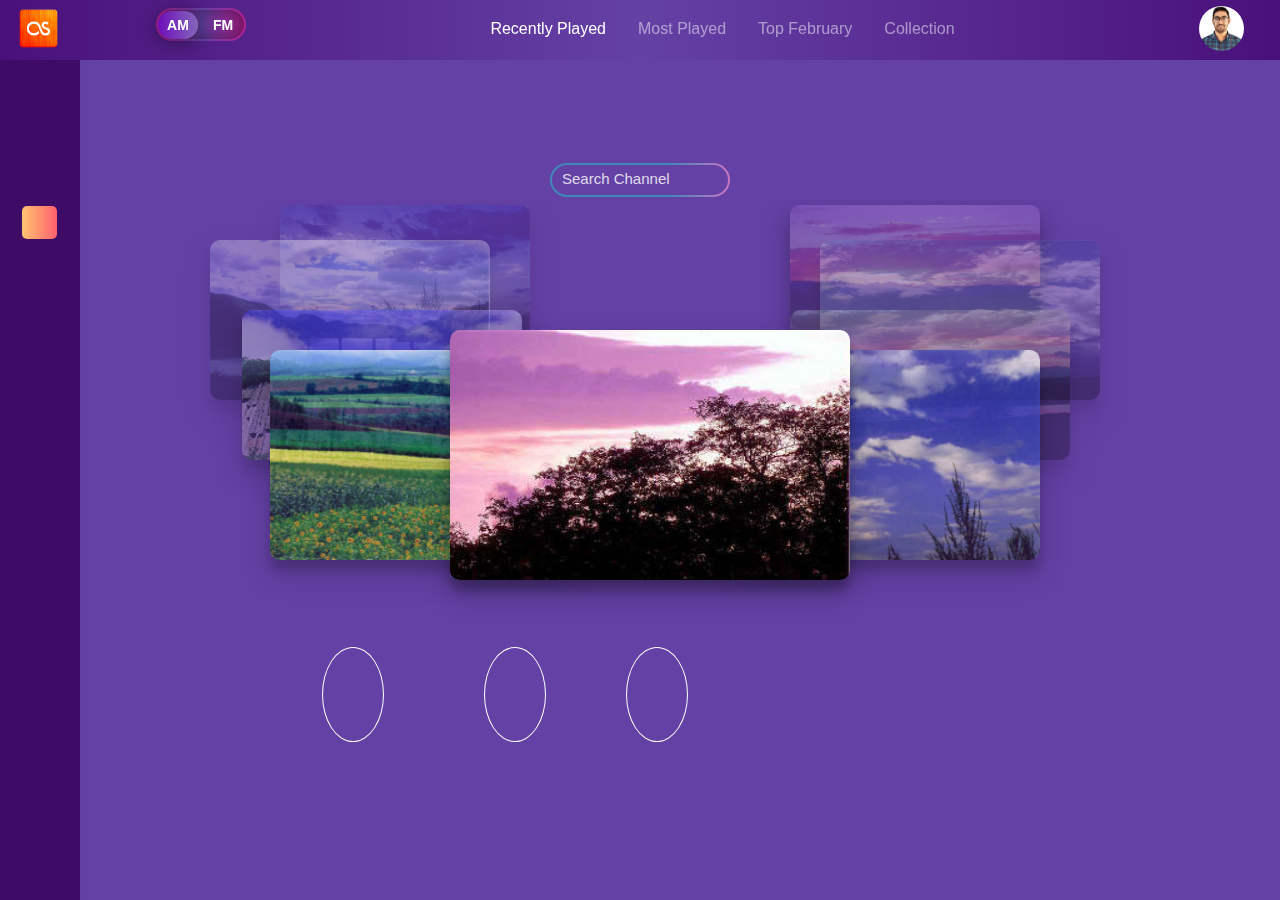
<file: radio.html>
<!doctype html>
<html lang="en">

<head>
	<!-- Required meta tags -->
	<meta charset="utf-8">
	<meta name="viewport" content="width=device-width, initial-scale=1, shrink-to-fit=no">
	<!-- fontawsome link -->
	<link href="https://kit-pro.fontawesome.com/releases/v5.15.2/css/pro.min.css" rel="stylesheet">



	<!-- Bootstrap CSS -->
	<link rel="stylesheet" href="https://cdn.jsdelivr.net/npm/bootstrap@4.5.3/dist/css/bootstrap.min.css"
		integrity="sha384-TX8t27EcRE3e/ihU7zmQxVncDAy5uIKz4rEkgIXeMed4M0jlfIDPvg6uqKI2xXr2" crossorigin="anonymous">
	<link rel="stylesheet" href="/css/bootstrap.min.css">
	<!-- css -->
	<link rel="stylesheet" href="/css/style.css">

	<title>Radio and Multimedia Player</title>
</head>

<body>
	<div class="wrapper">
		<div class="main-header">

			<!-- Navbar Header -->
			<!-- Logo Header -->
			<nav class="navbar navbar-header navbar-expand-lg">

				<div class="logo-header">
					<a href="index.html" class="logo">
						<img src="/image/logo.png" alt="navbar brand" class="navbar-brand">
					</a>
				</div>
				<!-- End Logo Header -->
				<div class="checkbox">
					<input type="checkbox" id="switch">
					<label for="switch"></label>
				</div>

				<div class=" justify-content-center m-auto">
					<ul class="nav justify-content-center menu">
						<li class="nav-item">
							<a class="nav-link active" href="#">Recently Played</a>
						</li>
						<li class="nav-item">
							<a class="nav-link" href="#">Most Played</a>
						</li>
						<li class="nav-item">
							<a class="nav-link" href="#">Top February</a>
						</li>
						<li class="nav-item">
							<a class="nav-link" href="#">Collection</a>
						</li>

					</ul>
				</div>

				<div class="icon-img">
					<ul class="navbar-nav topbar-nav ml-md-auto ">

						<li class="nav-item">
							<div class="avatar-sm">
								<img src="/image/my.jpg" alt="" class="avatar-img rounded-circle">
							</div>

						</li>


					</ul>
				</div>
			</nav>
			<!-- End Navbar -->
		</div>
		<!-- end-main header -->

		<!-- Sidebar -->
		<div class="sidebar">
			<div class="sidebar-background"></div>
			<div class="sidebar-wrapper ">
				<div class="sidebar-content">

					<ul class="nav">
						<li class="nav-item ">
							<a href="index.html">
								<i class="fas fa-home"></i>
							</a>
						</li>
						<li class="nav-item  ">
							<a href="contact.html">
								<i class="fas fa-address-book"></i>
							</a>
						</li>
						<li class="nav-item  ">
							<a href="progress.html">
								<i class="fad fa-chart-bar"></i>
							</a>
						</li>

						<li class="nav-item active">

							<a href="radio.html">
								<i class="fas fa-radio-alt"></i>
							</a>
						</li>
						<li class="nav-item ">
							<a href="video.html">
								<i class="fad fa-film-alt"></i>
							</a>
						</li>

						<li class="nav-item ">
							<a href="share.html">
								<i class="fas fa-share-alt"></i>
							</a>
						</li>
						<li class="nav-item ">
							<a href="web.html">
								<i class="fal fa-globe"></i>
							</a>
						</li>
					</ul>
				</div>
			</div>
		</div>
		<!-- End Sidebar -->
		<div class="section">
			<div class="search-box">
				<div class="box-color">
					<input class="search-text" type="text" name="" placeholder="Search Channel">
					<a class="search-btn" href="#">
						<i class="fal fa-microphone"></i>
					</a>
				</div>
			</div>
		</div>
		<!-- carousel -->
		<div class="body-section">

			<div id="carousel_container">
				<ul id="carousel">
					<li id="c1"><a href="#"><img src="/image/img1.jpg"></a></li>
					<li id="c2"><a href="#"><img src="/image/img2.jpg"></a></li>
					<li id="c3"><a href="#"><img src="/image/img4.jpg"></a></li>
					<li id="c4"><a href="#"><img src="/image/img3.jpg"></a></li>
					<li id="c5"><a href="#"><img src="/image/img5.jpg"></a></li>
					<li id="c6"><a href="#"><img src="/image/img6.jpg"></a></li>
					<li id="c7"><a href="#"><img src="/image/img7.jpg"></a></li>
					<li id="c8"><a href="#"><img src="/image/img8.jpg"></a></li>
					<li id="c9"><a href="#"><img src="/image/img9.jpg"></a></li>



				</ul>
			</div>

		</div>

		<div class="bottom-section">

			<div class="cloud">
				<i class="far fa-cloud"></i>
			</div>
			<div class="box">
				<div class="slidecontainer">
					<input type="range" value="40" class="slider">
				</div>

			</div>
	
			
			<div class="play-button">
				<div class="play"><span class="left-ic"><i class="fal fa-play"></i></span></div>

				<div class="center"><span class="center-ic"><i class="fas fa-play"></i></span></div>

				<div class="right"><span class="right-ic"><i class="fal fa-play"></i></span></div>
				<div class=" volume"><i class="fal fa-volume-off"></i></div>



				
		</div>
	</div>




	<!-- Optional JavaScript; choose one of the two! -->

	<!-- Option 1: jQuery and Bootstrap Bundle (includes Popper) -->
	<script src="https://cdnjs.cloudflare.com/ajax/libs/jquery/1.12.4/jquery.min.js"></script>
	<script src="/js/jquery.acarousel.js"></script>
	<script src="/js/app.js"></script>

	<script src="/js/jquery.acarousel.min.js"></script>


</body>

</html>
</file>
<file: css/style.css>
body {
  margin: 0;
  padding: 0;
  background-color: #6441A5;
 
}


.wrapper {
  min-height: 100vh;
  position: relative;
  top: 0;
  height: 100vh;
}

.main-header {


    background: -webkit-linear-gradient(to center, #2a0845, #6441A5, #2a0845); /*Chrome 10-25, Safari 5.1-6 */ 
  background: linear-gradient(to right, #4a107a, #6441A5, #4a107a);
  /* W3C, IE 10+/ Edge, Firefox 16+, Chrome 26+, Opera 12+, Safari 7+ */
  height: 60px;
  width: 100%;
  position: fixed;
  z-index: 1001;
}

.main-header .logo-header {
  float: left;
  width: 40px;
  height: 20px;
  z-index: 1001;
  display: flex;
  align-items: center;
}


.main-header .logo-header .logo img {
  width: 45px;
  height: 45px;

}

.main-header .logo-header .logo .navbar-brand {
  padding-top: 0px;
  padding-bottom: 0px;
  margin-right: 0px;
}



.main-header .logo-header .navbar-toggler {
  padding-left: 0px;
  padding-right: 0px;
  opacity: 0;
  display: none;
}

.main-header .logo-header .navbar-toggler .navbar-toggler-icon {
  height: 1em;
  width: 1em;
  color: #545454;
  font-size: 22px;
}

.main-header .navbar-header {
  height: 57px;
}

.checkbox {
  margin-left: 100px;
  height: 20vh;
  display: flex;
  align-items: center;
  justify-content: center;

}

input {
  display: none;
}

label {
  font-size: 14px;
  font-weight: 600;
  cursor: pointer;
  background: -webkit-linear-gradient(to center, #ca2097cb, #6441A5, #ca2097cb); /*Chrome 10-25, Safari 5.1-6 */ 
  background: linear-gradient(to right, #ca2097cb, #6441A5, #ca2097cb);
  /* W3C, IE 10+/ Edge, Firefox 16+, Chrome 26+, Opera 12+, Safari 7+ */

  position: relative;
  border: solid 2px transparent;
  width: 90px;
  height: 33px;
  border-radius: 50px;
  box-shadow: inset 0 0 20px rgb(0, 0, 0, 0.5);
}

label::after {
  position: absolute;
  background: -webkit-linear-gradient(to center, #4c0e80, #8466bb); /*Chrome 10-25, Safari 5.1-6 */ 
  background: linear-gradient(to right, #6e0fbb, #8466bb);
  /* W3C, IE 10+/ Edge, Firefox 16+, Chrome 26+, Opera 12+, Safari 7+ */
  content: 'AM';
  box-sizing: border-box;
  display: flex;
  align-items: center;
  justify-content: center;
  width: 40px;
  height: 28px;
  margin-top: 1px;
  border-radius: 50px;
  box-shadow: 0 2px 20px rgba(0, 0, 0, 0.5);
  color: #fff;
  font-family: sans-serif;
  text-indent: 0;
  text-transform: uppercase;
  transition: 0.5s;

}

input:checked+label::after {
  color: #fff;
  content: "FM";
  background: -webkit-linear-gradient(to left, #4c0e80, #8466bb); /*Chrome 10-25, Safari 5.1-6 */ 
  background: linear-gradient(to left, #6e0fbb, #8466bb);
  /* W3C, IE 10+/ Edge, Firefox 16+, Chrome 26+, Opera 12+, Safari 7+ */
  transform: translate(46px);
}

input:checked+label:before {
  color: #fff;
  position: absolute;
  margin-left: 10px;
  content: "AM";

  transform: translateY(3px);

}

label::before {
  color: #fff;
  position: absolute;
  margin-left: 55px;
  content: "FM";
  transform: translateY(5px);
}

.nav-link {
  color: rgb(255, 255, 255);
  opacity: .5;
}

.menu .nav-item .active {
  color: #fff;
  opacity: 1;
}

.menu .nav-item a {
  color: #fff;
}

.avatar {
  position: relative;
  display: inline-block;
}

.avatar-img {
  width: 100%;
  height: 100%;
  -o-object-fit: cover;
  object-fit: cover;
}

.avatar-sm {
  width: 45px;
  height: 45px;
  margin-right: 20px;
}


.sidebar {
  position: fixed;
  height: 100%;
  width: 80px;
  padding-top: 60px;
  z-index: 1000;
  color: #ffffff;
  background: #3e0c66;
  /* fallback for old browsers */
  background: -webkit-linear-gradient(to center, #2a0845, #6441A5, #6610f2);
  /* Chrome 10-25, Safari 5.1-6 */
  background: linear-gradient(to center, #2a0845, #6441A5, #2a0845);
  /* W3C, IE 10+/ Edge, Firefox 16+, Chrome 26+, Opera 12+, Safari 7+ */
  -webkit-box-shadow: 1px 0 10px rgba(69, 65, 78, 0.06);
  -moz-box-shadow: 1px 0 10px rgba(69, 65, 78, 0.06);
  box-shadow: 1px 0 10px rgba(69, 65, 78, 0.06);
  transition: all .3s;
}


.sidebar .sidebar-wrapper {
  position: relative;
  overflow: auto;
  z-index: 4;
  padding-bottom: 100px;
  transition: all .3s;
}

.sidebar .sidebar-wrapper .sidebar-content {
  padding-top: 0px;
  padding-bottom: 55px;
}

.sidebar .nav {
  display: block;
  float: none;
  margin-top: 20px;
}

.sidebar .nav>.nav-item {
  display: list-item;
}



.active a {
  height: 33px;
  width: 35px;
  margin-left: -6px;
  padding: 5px;

  background-color: #FF5F6D;
  /* fallback for old browsers */
  background: -webkit-linear-gradient(to right, #FFC371, #FF5F6D);
  /* Chrome 10-25, Safari 5.1-6 */
  background: linear-gradient(to right, #FFC371, #FF5F6D);
  /* W3C, IE 10+/ Edge, Firefox 16+, Chrome 26+, Opera 12+, Safari 7+ */
  border-radius: 5px;

}

.sidebar .nav>.nav-item.active a i {
  color: #fff;
  margin-left: 2px;

}



.sidebar .nav>.nav-item {
  display: flex;
  align-items: center;
  padding: 18px;
  margin-left: 10px;

}

.sidebar .nav>.nav-item a:hover p,
.sidebar .nav>.nav-item a:focus p {
  color: #fbfcff !important;
}




.sidebar .nav>.nav-item a i {
  color: #a7cedd;
  width: 2px;
  text-align: center;
  vertical-align: middle;
  float: left;
}



.sidebar .nav>.nav-item a {
  font-size: 20px;
}

.search-box{
  position: absolute;
  top: 20%;
  left: 50%;
  transform: translate(-50%, -50%);
 background: linear-gradient(90deg, #3f88b9, #3f88b9,#3f88b9, #e984cbcb);
  height: 34px;
  border-radius: 50px;
  padding-top: 6px;
  padding-bottom: 6px;
  padding-left: 2px;
  padding-right: 2px;
  width: 180px;
}
.box-color{
  margin-top: -4px;
 background: #6441A5;; 
 border-radius: 40px;
 padding-top: 15px;
 padding-bottom: 15px;
 padding-left: 10px;
}
.search-btn{
  color: #fff;
  float: right ;
  opacity: .8;
  width:40px;
  height: 40px;
  justify-content: center;
  align-items: center;
  margin-top: -24px;
  margin-right: -18px;
  
}
.search-text{
  border: none;
  display: inline;
  background: none;
  outline: none;
  float: left;
  padding: 0;
  color: #fff;
  font-size: 15px;
  transition: 0.4s;
 margin-top: -12px;
  width: 150px;

}
.search-text::placeholder{
  color: #fff;
  opacity: .8;
}

/* carosel */

#content {
  margin: 150px auto;
  max-width: 760px;
  text-align: center;
}

#carousel_container {
  width: 100vw;
  height: 500px;
  margin: 0 auto;
  position: absolute;
  overflow: hidden;
  margin-top: 200px;
 

}

#carousel {
  width: 1000px;
  height: 500px;
  margin: 0;
  padding: 0;
  position: relative;
  list-style-type: none;
  margin-left: 100px;
}

#carousel li {
  position: absolute;
  margin: 0;
  padding: 0;
  float: left;
}

#carousel li img {
  width: 100%;
  height: 100%;
  box-shadow: 0 14px 28px rgba(0, 0, 0, 0.25), 0 10px 10px rgba(0, 0, 0, 0.22);
  border-radius: 10px;
}

#c1 {
  width: 400px;
  height: 250px;
  left: 210px;
  top: 130px;
  z-index: 5;

}

#c2 {
  width: 300px;
  height: 210px;
  left: 500px;
  top: 150px;
  z-index: 4;
  opacity: 0.7;
}

#c3 {
  width: 280px;
  height: 150px;
  left: 550px;
  top: 110px;
  z-index: 3;
  opacity: 0.3;
}

#c4 {
  width:280px;
  height: 160px;
  left: 580px;
  top: 40px;
  z-index: 2;
  opacity: 0.3;

}

#c5 {
  width: 250px;
  height: 123px;
  left: 550px;
  top: 5px;
  opacity: 0.25;
  filter: alpha(opacity=50);
  z-index: 1;
  box-shadow: 0 10px 20px #000;
}

#c6 {
  width: 250px;
  height: 133px;
  left: 40px;
  top: 5px;
  opacity: 0.25;
  filter: alpha(opacity=50);
  z-index: 1;
}

#c7 {
  width:280px;
  height: 160px;
  left: -30px;
  top: 40px;
  z-index: 2;
  opacity: 0.3;
}

#c8 {
  width: 280px;
  height: 150px;
  left: 2px;
  top: 110px;
  z-index: 3;
  opacity: 0.5;
}

#c9 {
  width: 300px;
  height: 210px;
  left: 30px;
  top: 150px;
  z-index: 4;
  opacity: 0.7;
  z-index: 4;
}

.bottom-section{
  position: absolute;
  margin-top: 50% ;
  left: 15%;
}
.cloud{
  margin-top: 32px;
}
.cloud i{
  font-size: 30px;
  color: #fff;
}

.bottom-section{
  width: 100vw;
}
.left-ic{
  margin-left: 130px;
  justify-content: center;
  align-items: center;
 

}
.left-ic i{
  font-size: 30px;
  rotate: 180deg;
  border-radius: 50%;
  padding: 30px;
  border: solid 1px #fff;
  align-items: center;
  justify-content: center;
  color: #fff;
}
.right-ic{
  margin-left: 80px;
  justify-content: center;
  align-items: center;

}
.right-ic i{
  font-size: 30px;
  border-radius: 50%;
  padding: 30px;
  border: solid 1px #fff;
  align-items: center;
  justify-content: center;
  color: #fff;
}
.center-ic{
  margin-left: 100px;
}
.center-ic i{
  font-size: 30px;
  border-radius: 50%;
  padding: 30px;
  border: solid 1px #fff;
  align-items: center;
  justify-content: center;
  color: #fff;
}
.play-button{
  display: flex;
}


.volume{
  margin-left: 60px;
 
}
.volume i{
  font-size: 30px;
  align-items: center;
  justify-content: center;
  color: #fff;
  margin-top: 35px;
}

.slidecontainer {
  width:30%;
  margin-top: 5%;
  
  position:absolute;
  z-index: 999999;
  display: inline-block;
}

.slider {
  -webkit-appearance: none;
  width: 30%;
  height: 5px;
  border-radius: 5px;
  background: #000;
  outline: none;
  opacity: 0.7;
  -webkit-transition: .2s;
  transition: opacity .2s;
  opacity: 1;
}


.slider mark {
  width: 50px;
  height: 50px;
  border-radius: 50%;
  background: #fff;
  cursor: pointer;
}
</file>
